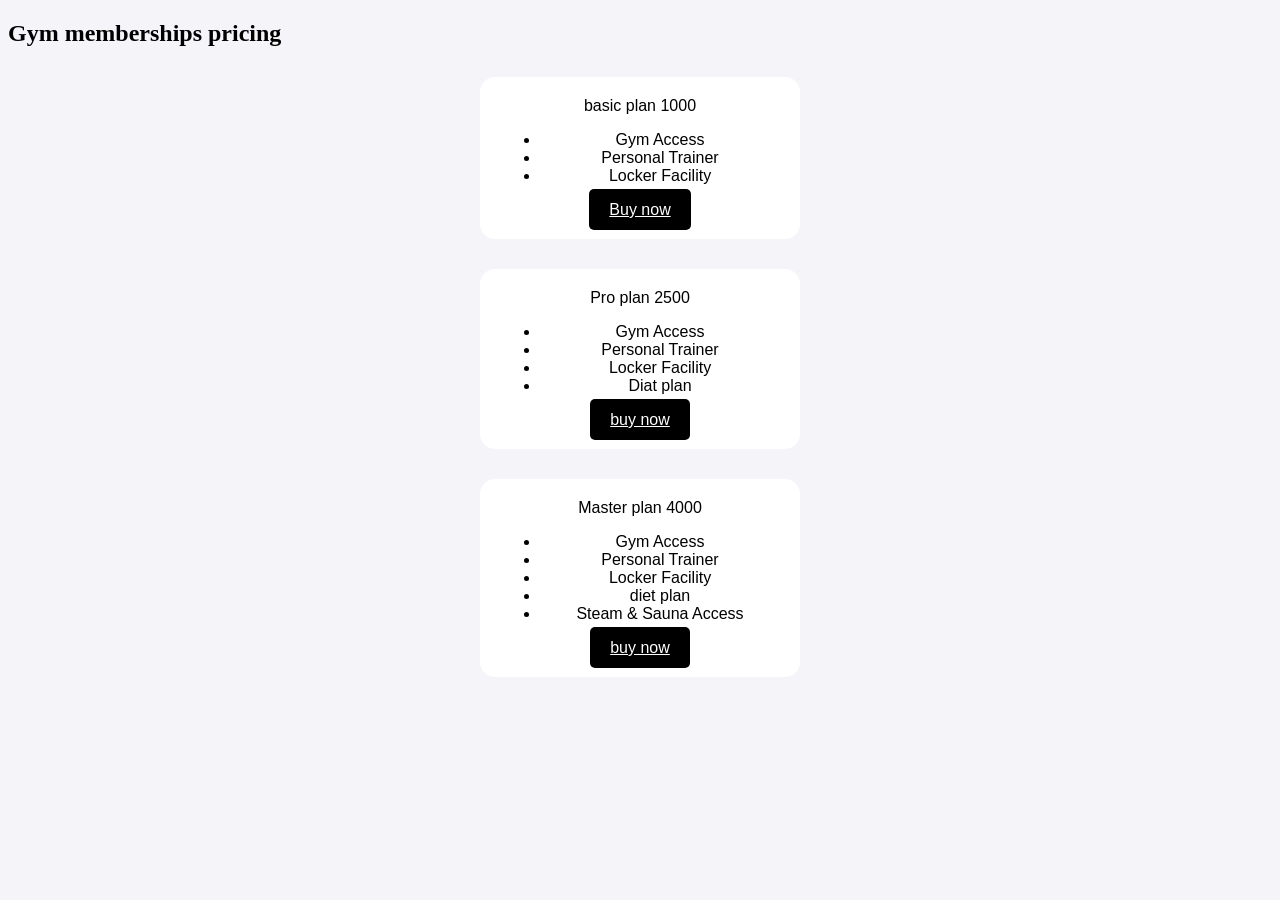
<file: index.html>
<!DOCTYPE html>
<html>

<head>
  <meta charset="UTF-8">
  <meta name="viewport" content="width=device-width, initial-scale=1">
  <title>Gym memberships</title>
  <link rel="stylesheet" href="style.css">
  
</head>
<body>
<h2>Gym memberships pricing</h2>
<div class="membership"
  <h2>basic plan 1000</h2>
<ul>
   <li>Gym Access</li>
    <li>Personal Trainer</li>
    <li>Locker Facility</li>
</ul>
<a href="basic-payment.html"
<button class="basic">Buy now</button>
</a>
  </div>
  
  <div class="membership"
  <h2>Pro plan 2500</h2>
  <ul>
    <li>Gym Access</li>
    <li>Personal Trainer</li>
    <li>Locker Facility</li>
    <li>Diat plan</li>
  </ul>
  <a href="Pro-payment.html"
  <button class="pro">buy now</button>
  </a>
  </div>
  
  <div class="membership"
  <h2>Master plan 4000</h2>
  <ul>
    <li>Gym Access</li>
    <li>Personal Trainer</li>
    <li>Locker Facility</li>
    <li>diet plan</li>
    <li>Steam & Sauna Access</li>
  </ul>
  <a href="Master-payment.html"
  <button class="Master">buy now</button>
  </a>
  </div>
  
</body>

</html>
</file>
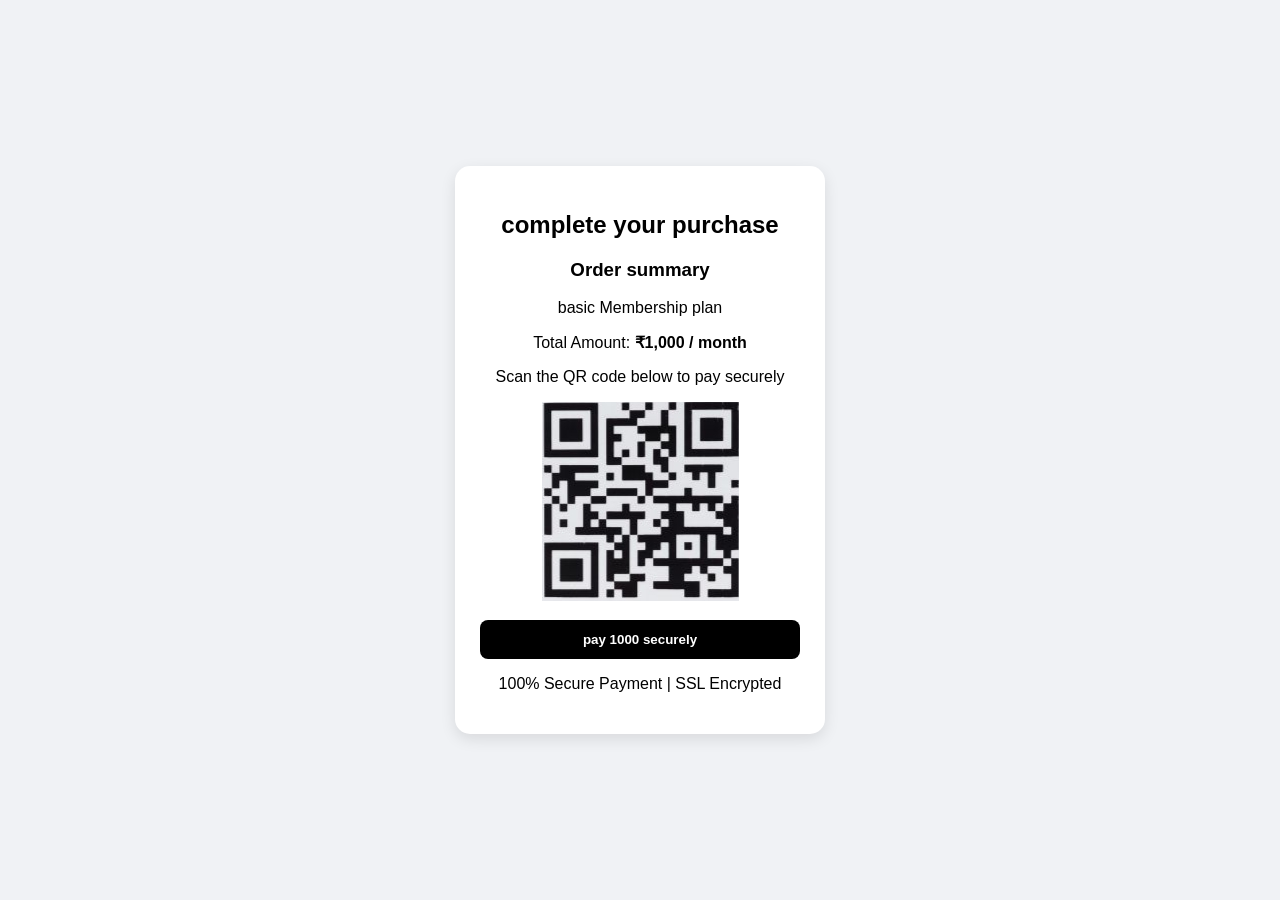
<file: basic-payment.html>
<!DOCTYPE html>
<html>

<head>
  <meta charset="UTF-8">
  <meta name="viewport" content="width=device-width, initial-scale=1">
  <title>Secure Checkout | Basic Plan</title>
  <link rel="stylesheet" href="style.css">
  </head>
  
<body class="basic-page">
  
  <div class="basic-payout">
    <h2>complete your purchase</h2>
    
    <h3 class="basic-h3">Order summary</h3>
    <p>basic Membership plan</p>
    <p>Total Amount: <strong>₹1,000 / month</strong></p>
    
    <p>Scan the QR code below to pay securely</p>
    
    <img src="/images/Basic-payment.png" alt="QR Code">
    
    <button class="basic-1button">pay 1000 securely</button>
    
    <p>100% Secure Payment | SSL Encrypted</p>
  </div>


</body>
</html>
</file>
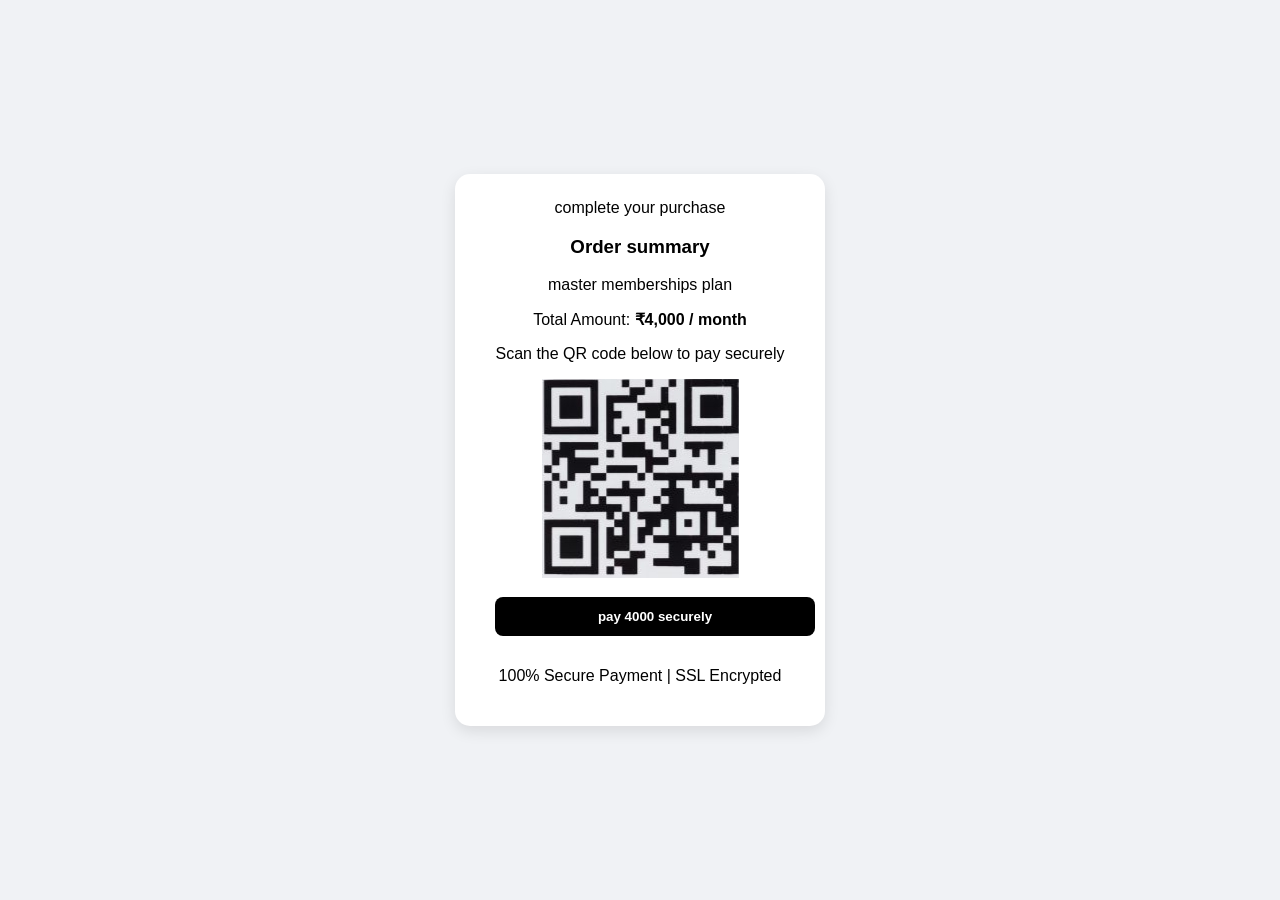
<file: master-payment.html>
<!DOCTYPE html>
<html>

<head>
  <meta charset="UTF-8">
  <meta name="viewport" content="width=device-width, initial-scale=1">
    <link rel="stylesheet" href="style.css">
  <title>Secure Checkout | Pro Plan</title>
</head>

<body class="master-page">
  
  <div class="master-payout"
 <h2>complete your purchase</h2>
 
  <h3 class="pro-h3">Order summary</h3>
    <p>master memberships plan</p>
    <p>Total Amount: <strong>₹4,000 / month</strong></p>
    
    <p>Scan the QR code below to pay securely</p>
    
      <img src="/images/Basic-payment.png" alt="QR Code">
      
      <button class="master-1button ">pay 4000 securely</button>
    
        <p>100% Secure Payment | SSL Encrypted</p>
</body>

</html>
</file>
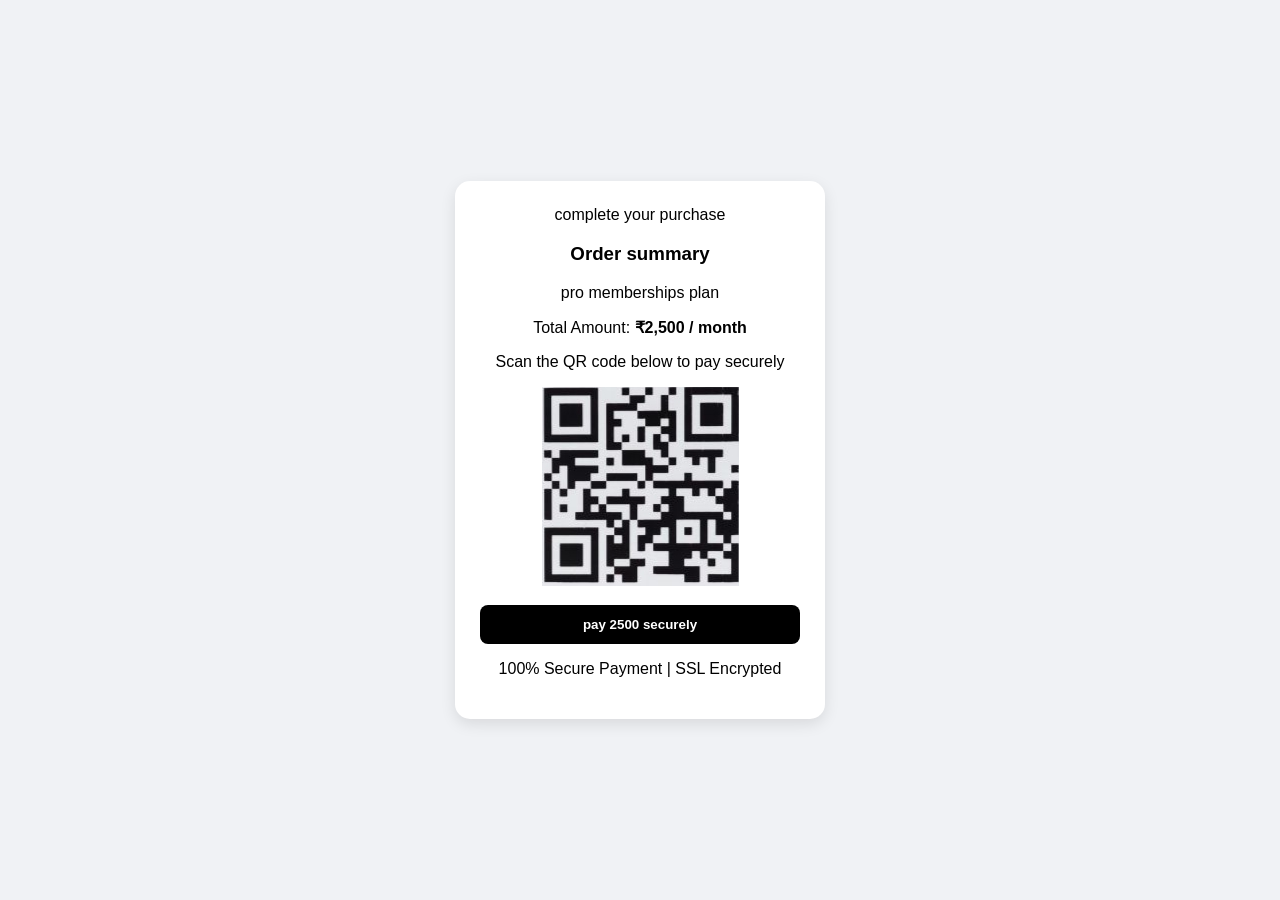
<file: pro-payment.html>
<!DOCTYPE html>
<html>

<head>
  <meta charset="UTF-8">
  <meta name="viewport" content="width=device-width, initial-scale=1">
  <link rel="stylesheet" href="style.css">
  <title>Secure Checkout | Pro Plan</title>
</head>

<body class="pro-page">
  
  <div class="pro-payout"
 <h2>complete your purchase</h2>
 
  <h3 class="pro-h3">Order summary</h3>
    <p>pro memberships plan</p>
    <p>Total Amount: <strong>₹2,500 / month</strong></p>
    
    <p>Scan the QR code below to pay securely</p>
    
      <img src="/images/Basic-payment.png" alt="QR Code">
      
      <button class="pro-1button ">pay 2500 securely</button>
    
        <p>100% Secure Payment | SSL Encrypted</p>
</body>

</html>
</file>
<file: style.css>
body {
    background: #f4f4f9;
}

h1 {
    text-align: center;
} 

.membership {
Background-color: white;
Width: 280px;
Padding: 20px;
border-radius: 15px;
Box-shadow: 0px 4px 10px rgba(0,0,0,0,3);
Margin: 30px auto;
Text-align: center;
Font-family: arial, sans-serif;
transition: transform 0.3s ease, box-shadow 0.3s ease;

}

.basic {
    width: 100px;
    color: white;
    background-color: black;
    padding: 12px 20px;
    border-radius: 5px;
}

.pro {
    width: 100px ;
    color: white;
    background-color: Black;
    padding: 12px 20px;
    border-radius: 5px;
}

.Master {
    width: 100px;
    color: white;
    background-color: black;
    padding: 12px 20px;
    border-radius: 5px;
}

.pricing-container {
    display: flex;
    justify-content: center;
    gap: 20px;
    flex-wrap: wrap;
    padding: 20px;
}

.basic-page {
Background-color: #f0f2f5 ;
Display: flex;
Flex-direction: column;
Justify-content: center;
Align-items: center;
Min-height: 100vh;
Font-family: arial, sans-serif;
Margin: 0;
}

.basic-payout {
Background-color: #ffffff;
width: 320px;
Padding: 25px;
Border-radius: 15px;
Box-shadow: 0px 5px 15px rgba(0, 0, 0, 0.1);
Text-align: center;
}

.basic-1button {
Width: 100%;
Padding: 12px;
Background-color: black;
Color: white;
Border: none;
Border-radius: 8px;
Font-weight: bold;
Margin-top: 15px;
Cursor: pointer;
}

.pro-page {
background-color: #f0f2f5;
display: flex;
flex-direction: column;
justify-content: center;
Align-items: center;
Min-height: 100vh;
Font-family: arial, sans-serif;
Margin: 0;
}

.pro-payout {
background-color: #ffffff;
width: 320px;
padding: 25px;
Border-radius: 15px;
Box-shadow: 0px 5px 15px rgba(0, 0, 0, 0.1);
Text-align: center;
}

.pro-1button {
 width: 100%;
 padding: 12px;   
 background-color: black;
 color: white;
 border: none;
 border-radius:8px;
 font-weight: bold;
 margin-top: 15px;
 cursor: pointer;
}

.master-page {
 background-color: #f0f2f5;
 display: flex;
 flex-direction: column;
 justify-content: center;
 align-items: center;
 min-height: 100vh;
 font-family: Arial, sans-serif;
 margin: 0;
}

.master-payout {
 background-color: #ffffff;
 width: 320px;
 padding: 25px;
 border-radius: 15px;
 Box-shadow: 0px 5px 15px rgba(0, 0, 0, 
 0.1);
 text-align: center;
}

.master-1button {
 width: 100%;
 padding: 12px;
 background-color: black;
 color: white;
 border: none;
 border-radius: 8px;
 font-weight: bold;
 margin: 15px;
 cursor: pointer;
}
</file>
